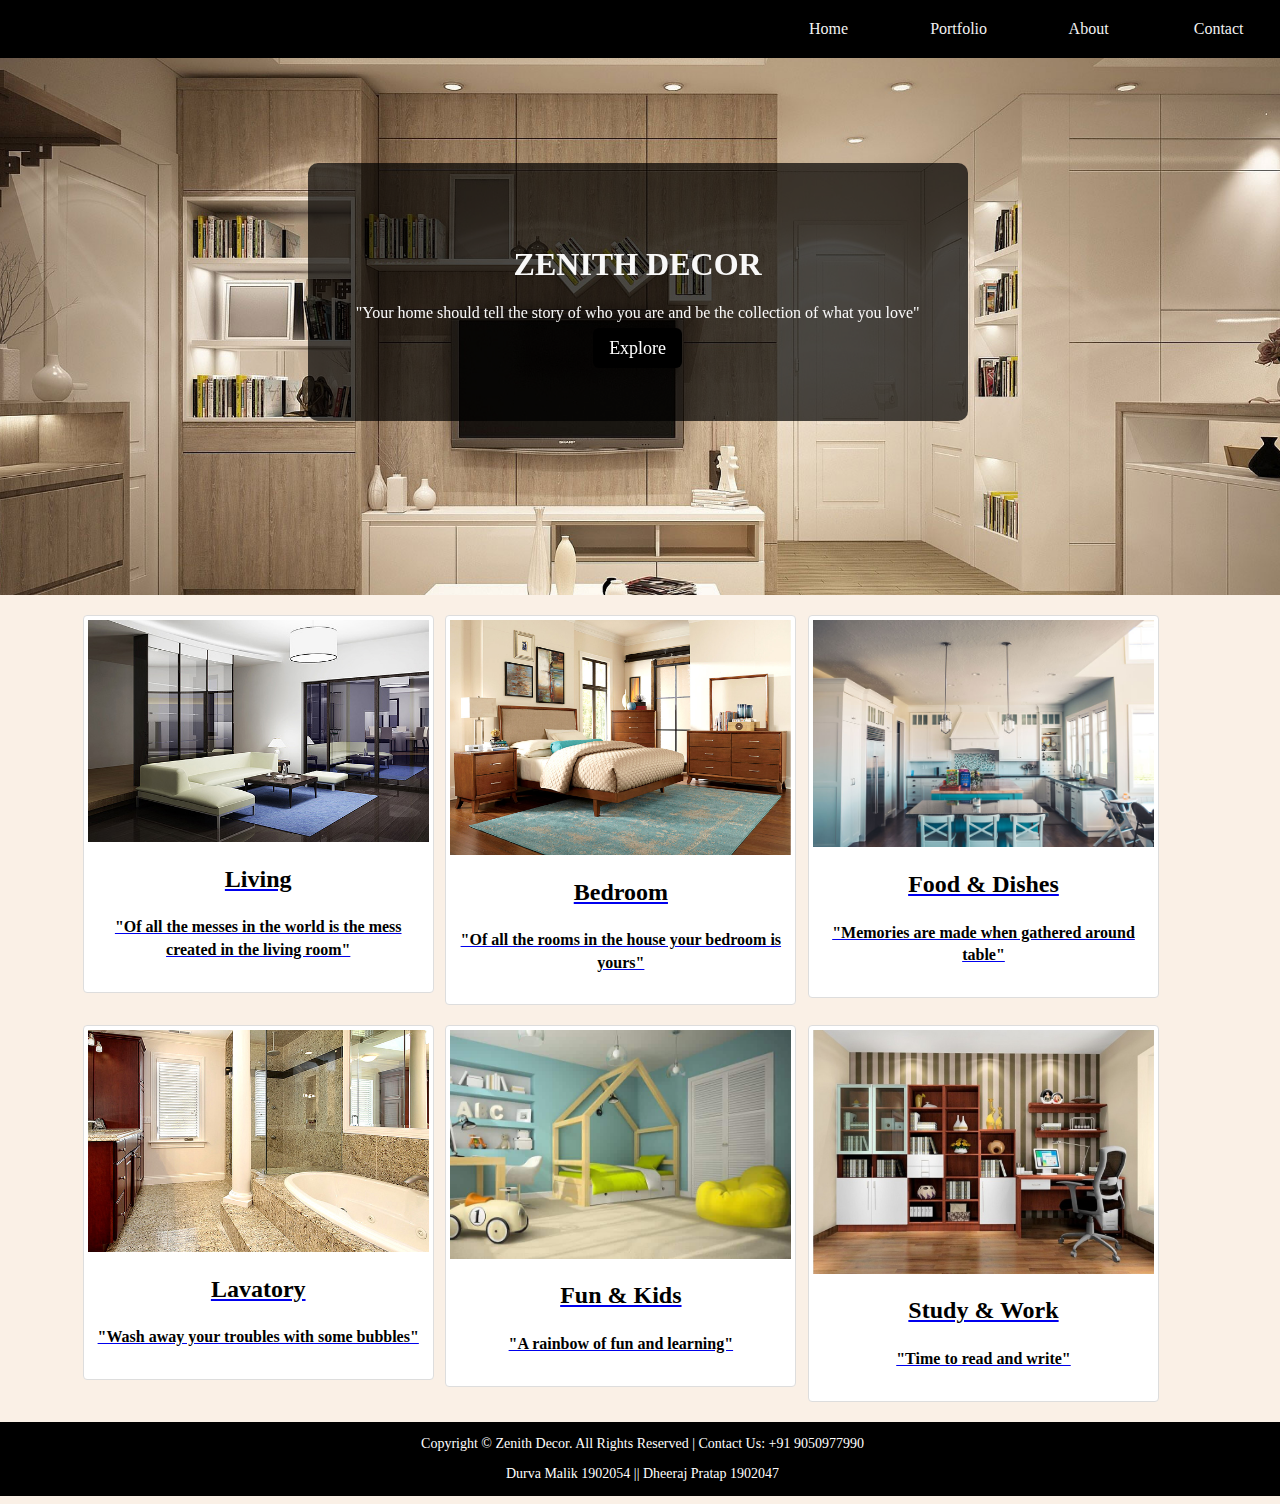
<file: index.html>
<!DOCTYPE html>
<html>
    <head>
        <title>Home Decor</title>
        <link rel="stylesheet" type="text/css" href="create.css">      
    </head>
    <body>
           <div class="hero">
               <nav>
                <ul>
                    <li><a href="newhtml.html">Contact</a></li>
                    <li><a href="about.html">About </a></li>
                    <li><a href="durva.html">Portfolio</a></li>
                    <li><a href="index.html">Home</a></li>
                </ul>
               
            </nav>
        <div class="banner-image">
           <div class="inner-banner-image">
              <center>
               <div class="banner_content">
                   <h1>ZENITH DECOR</h1>
                   <p>"Your home should tell the story of who you are and be the collection of what you love"</p>

                   <a  href="durva.html" class="button">Explore</a>   
                </div>
              </center>
           </div>
        </div>
       
           </div>
       <div class="container">
                <div class="items">
                    <a href="about.html" >
                        <img src="gallery-img5.jpg" alt="" class="thumbnail">
                        <div class="caption">
                            <h2>Living</h2>
                            <p>"Of all the messes in the world is the mess created in the living room"</p>
                        </div>
                    </a>
                </div>
                <div class="items">
                    <a href="about.html" >
                        <img src="bed.jpg" alt="" class="thumbnail">
                        <div class="caption">
                            <h2>Bedroom</h2>
                            <p>"Of all the rooms in the house your bedroom is yours"</p>
                        </div>
                    </a>
                </div>
                <div class="items">
                    <a href="about.html" >
                        <img src="image_6.jpg" alt="" class="thumbnail">
                        <div class="caption">
                            <h2>Food &  Dishes</h2>
                            <p>"Memories are made when gathered around table"</p>
                        </div>
                    </a>
                </div>
            </div>
        <div class="container">
                <div class="items">
                    <a href="about.html" >
                        <img src="gallery-img6.jpg" alt="" class="thumbnail">
                        <div class="caption">
                            <h2>Lavatory</h2>
                            <p>"Wash away your troubles with some bubbles"</p>
                        </div>
                    </a>
                </div>
                <div class="items">
                    <a href="about.html" >
                        <img src="kidds.jpg" alt="" class="thumbnail">
                        <div class="caption">
                            <h2>Fun & Kids</h2>
                            <p>"A rainbow of fun and learning"</p>
                        </div>
                    </a>
                </div>
                <div class="items">
                    <a href="about.html" >
                        <img src="study.jpg" alt="" class="thumbnail">
                        <div class="caption">
                            <h2>Study & Work</h2>
                            <p>"Time to read and write"</p>
                        </div>
                    </a>
                </div>
            </div>

        
        <footer>
            <div class="container">
                <center>
                    <p>Copyright &copy Zenith Decor. All Rights Reserved  |  Contact Us: +91 9050977990</p>
                    <p> Durva Malik 1902054 || Dheeraj Pratap 1902047</p>
                </center>
            </div>
        </footer>
     
    </body>
</html>
</file>
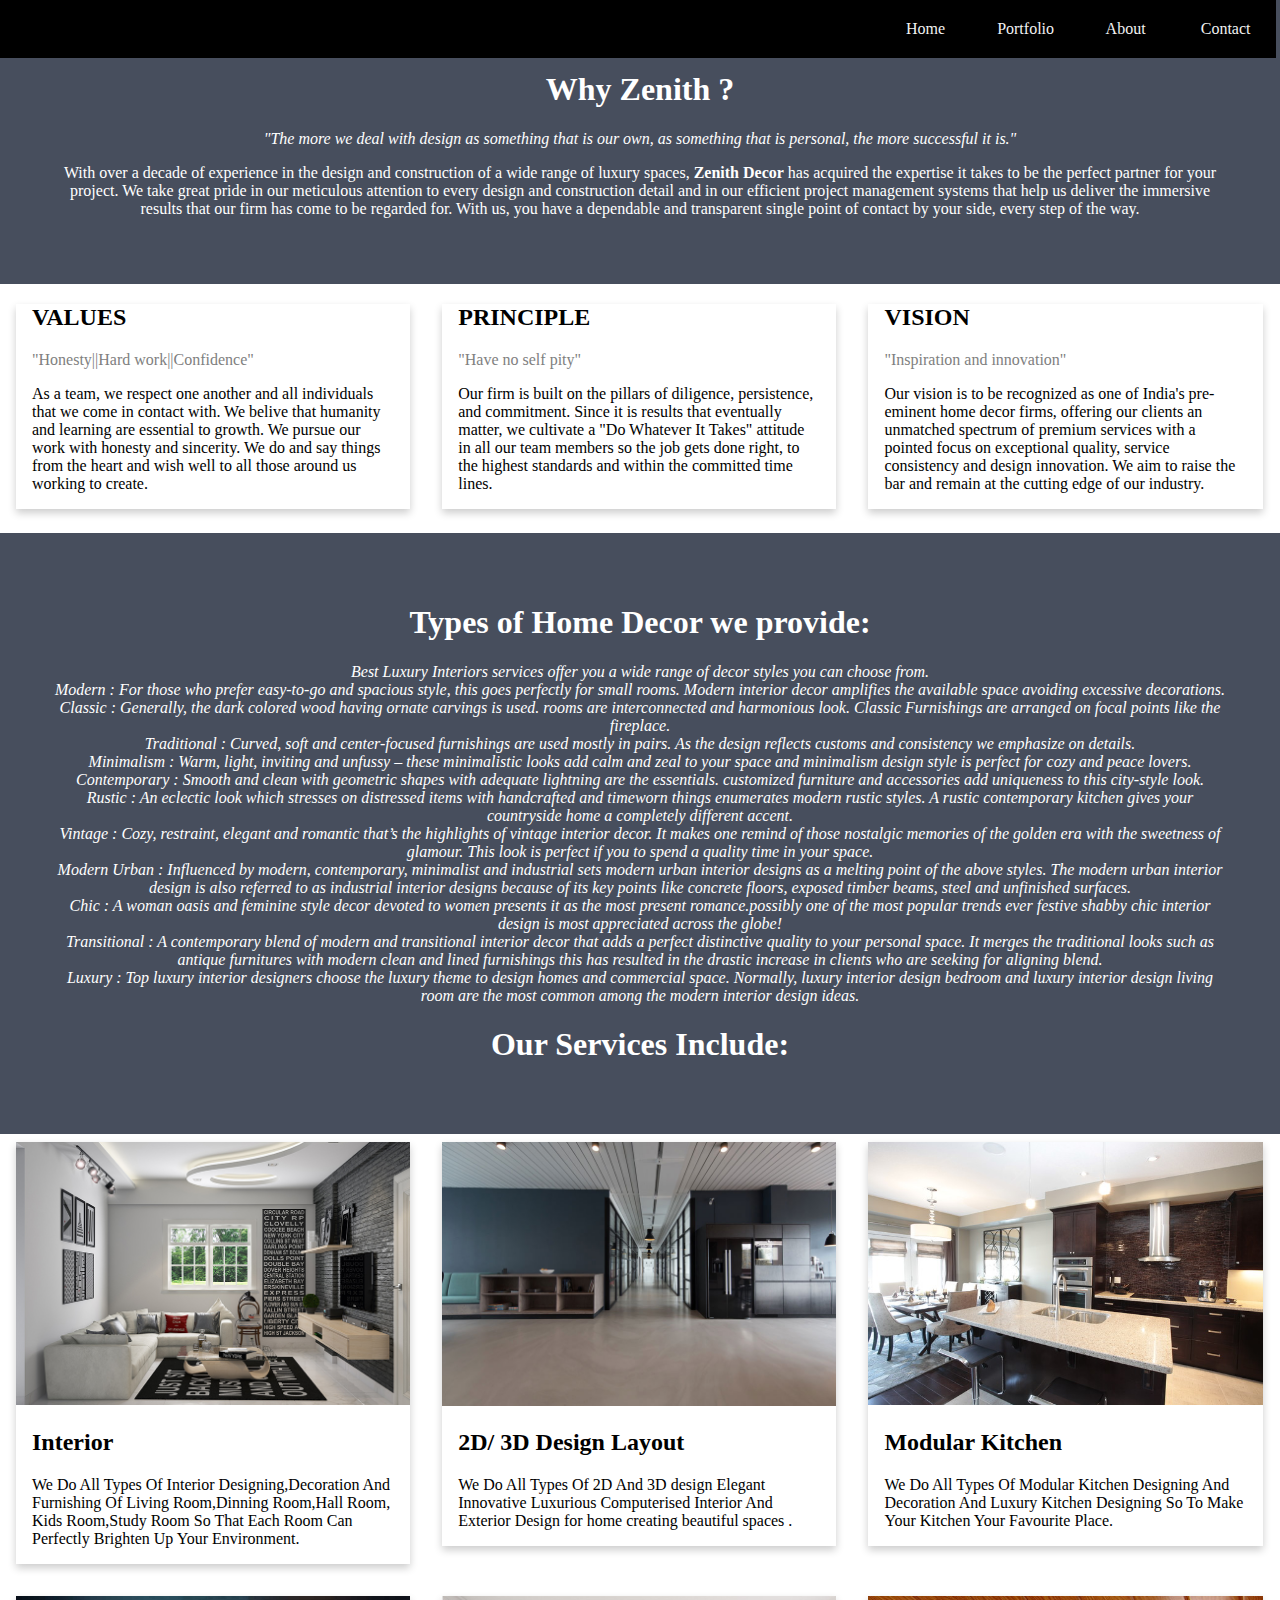
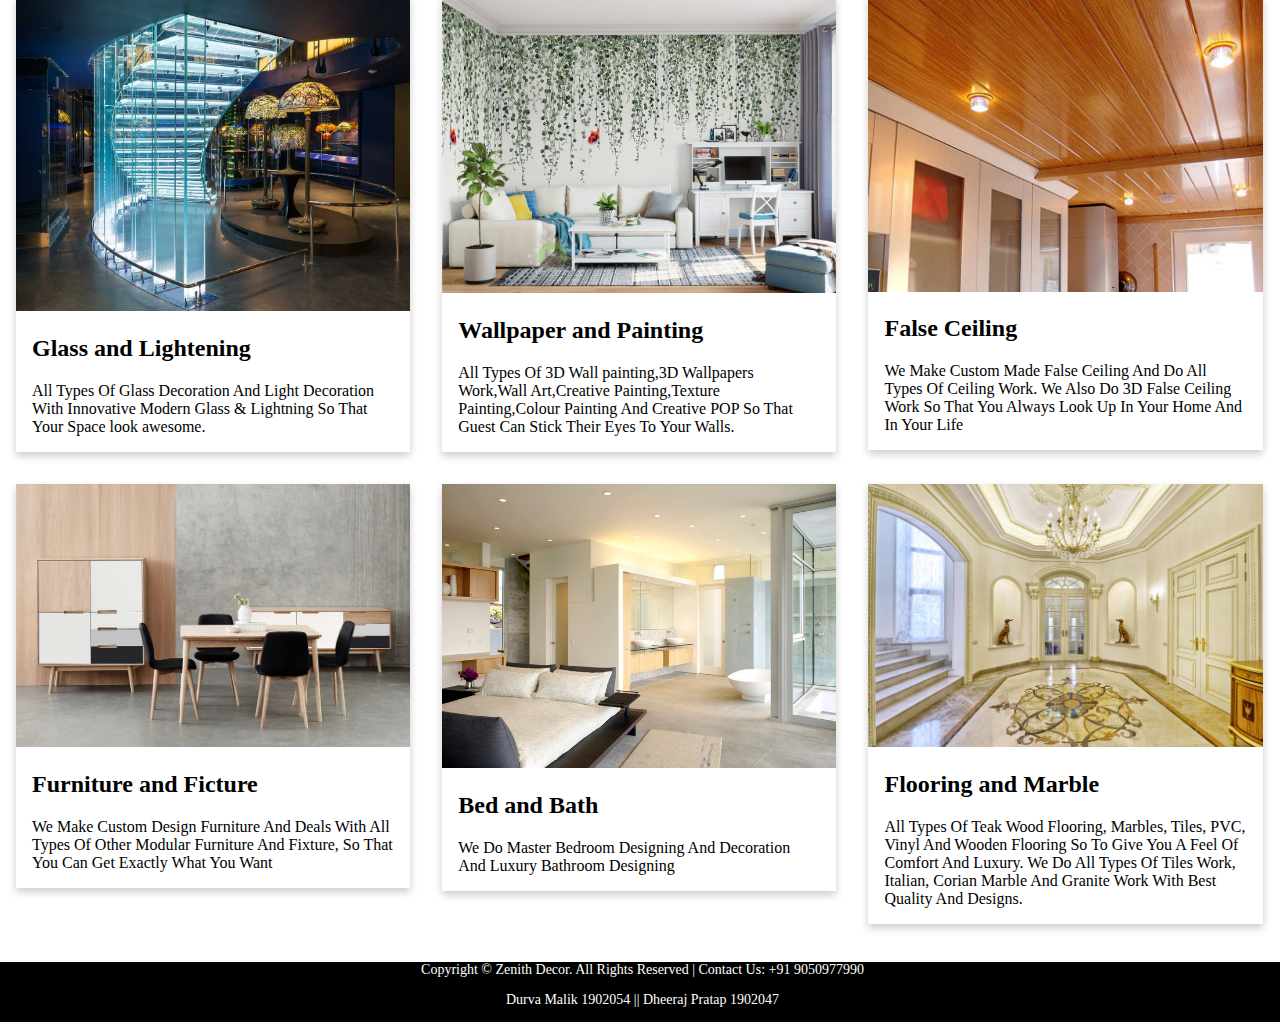
<file: about.html>
<!DOCTYPE html>
<html>
    <head>
        <title> About Us </title>
        <link rel="stylesheet" href="aboutus.css">
    </head>
    <body>
         <nav>
                <ul>
                    <li><a href="newhtml.html">Contact</a></li>
                    <li><a href="about.html">About</a></li>
                    <li><a href="durva.html">Portfolio</a></li>
                    <li><a href="index.html">Home</a></li>
                </ul>
               
            </nav>
        
        <div class="about-section">
  <h1>Why Zenith ?</h1>
  <p><i>"The more we deal with design as something that is our own, as something that is personal, the more successful it is."</i>
</p>
<p>With over a decade of experience in the design and construction of a wide range of luxury spaces, <b>Zenith Decor</b> has acquired the expertise it
      takes to be the perfect partner for your project. We take great pride in our meticulous attention to every design and construction 
      detail and in our efficient project management systems that help us deliver the immersive results that our firm has come to be regarded for.
      With us, you have a dependable and transparent single point of contact by your side, every step of the way.
      

</p>
</div>

<div class="row">
  <div class="column">
    <div class="card">
      <div class="container">
        <h2>VALUES</h2>
        <p class="title">"Honesty||Hard work||Confidence"</p>
        <p>As a team, we respect one another and all individuals that we come in contact with.
            We belive that humanity and learning are essential to growth. We pursue our work with honesty and sincerity.
            We do and say things from the heart and wish well to all those around us working to create.</p>
        
       
      </div>
    </div>
  </div>

  <div class="column">
    <div class="card">
      <div class="container">
        <h2>PRINCIPLE</h2>
        <p class="title">"Have no self pity"</p>
        <p>Our firm is built on the pillars of diligence, persistence, and commitment. 
            Since it is results that eventually matter, we cultivate a "Do Whatever It Takes" attitude in all our
            team members so the job gets done right, to the highest standards and within the committed time lines.

</p>
        
       
      </div>
    </div>
  </div>

  <div class="column">
    <div class="card">
      <div class="container">
        <h2>VISION</h2>
        <p class="title">"Inspiration and innovation"</p>
        <p>Our vision is to be recognized as one of India's pre-eminent home decor firms, offering our clients 
            an unmatched spectrum of premium services with a pointed focus on exceptional quality, service consistency and design innovation.
            We aim to raise the bar and remain at the cutting edge of our industry.

</p>
       
       
      </div>
    </div>
  </div>
</div>
    
<div class="about-section">
  <h1>Types of Home Decor we provide:</h1>
  <p><i>
          Best Luxury Interiors services offer you a wide range of decor styles you can choose from. <br>

Modern :
For those who prefer easy-to-go and spacious style, this goes perfectly for small rooms. Modern interior decor
amplifies the available space avoiding excessive decorations.
<br>
Classic :
Generally, the dark colored wood having ornate carvings is used. rooms are interconnected and harmonious look.
Classic Furnishings are arranged on focal points like the fireplace.
<br>
Traditional :
Curved, soft and center-focused furnishings are used mostly in pairs. As the design reflects customs and consistency we emphasize on details.
<br>
Minimalism :
Warm, light, inviting and unfussy – these minimalistic looks add calm and zeal to your space and
minimalism design style is perfect for cozy and peace lovers.
<br>
Contemporary :
Smooth and clean with geometric shapes with adequate lightning are the essentials. customized furniture and accessories 
add uniqueness to this city-style look.
<br>
Rustic :
An eclectic look which stresses on distressed items with handcrafted and timeworn things enumerates modern rustic styles. 
A rustic contemporary kitchen gives your countryside home a completely different accent.
<br>
Vintage :
Cozy, restraint, elegant and romantic that’s the highlights of vintage interior decor. It makes one remind of those nostalgic memories of the 
golden era with the sweetness of glamour. This look is perfect if you to spend a quality time in your space.
<br>
Modern Urban :
Influenced by modern, contemporary, minimalist and industrial sets modern urban interior designs as a melting point of the above styles. 
The modern urban interior design is also referred to as industrial interior designs because of its key points like concrete floors,
exposed timber beams, steel and unfinished surfaces.
<br>
Chic :
A woman oasis and feminine style decor devoted to women presents it as the most present romance.possibly one of the most 
popular trends ever festive shabby chic interior design is most appreciated across the globe!
<br>
Transitional :
A contemporary blend of modern and transitional interior decor that adds a perfect distinctive quality to your personal space.
It merges the traditional looks such as antique furnitures with modern clean and lined furnishings this has resulted in the drastic
increase in clients who are seeking for aligning blend.
<br>
Luxury :
Top luxury interior designers choose the luxury theme to design homes and commercial space. Normally, luxury interior design bedroom 
and luxury interior design living room are the most common among the modern interior design ideas.</i>
</p>
<h1>Our Services Include:</h1>
</div>

<div class="row">
  <div class="column">
    <div class="card">
        <a href="newhtml.html"> <img src="cry.jpg"  style="width:100%"></a>
      <div class="container">
        <h2>Interior</h2>
        <p>We Do All Types Of Interior Designing,Decoration And Furnishing Of Living Room,Dinning Room,Hall Room, 
             Kids Room,Study Room So That Each Room Can Perfectly Brighten Up Your Environment.</p>
        
       
      </div>
    </div>
  </div>
  <div class="column">
    <div class="card">
        <a href="newhtml.html"><img src="image_2.jpg" style="width:100%"></a>
      <div class="container">
        <h2>2D/ 3D Design Layout</h2>
        <p>
 We Do All Types Of 2D And 3D design Elegant Innovative Luxurious Computerised Interior And Exterior Design for home creating beautiful
 spaces .
</p>
        
       
      </div>
    </div>
  </div>

  <div class="column">
    <div class="card">
        <a href="newhtml.html"><img src="kitchen.jpg"  style="width:100%"></a>
      <div class="container">
        <h2>Modular Kitchen</h2>
        <p>We Do All Types Of Modular Kitchen Designing And Decoration And Luxury Kitchen Designing So To Make 
            Your Kitchen Your Favourite Place.
</p>
       
       
      </div>
    </div>
  </div>
</div>

<div class="row">
  <div class="column">
    <div class="card">
        <a href="newhtml.html"> <img src="cdf.jpg"  style="width:100%"></a>
      <div class="container">
          <h2>Glass and Lightening</h2>
        <p>All Types Of Glass Decoration And Light Decoration With Innovative Modern Glass & Lightning So That Your Space
        look awesome.</p>
        
       
      </div>
    </div>
  </div>

  <div class="column">
    <div class="card">
        <a href="newhtml.html">  <img src="wall.jpg" style="width:100%"></a>
      <div class="container">
        <h2>Wallpaper and Painting</h2>
        <p>All Types Of 3D Wall painting,3D Wallpapers Work,Wall Art,Creative Painting,Texture Painting,Colour
            Painting And Creative POP So That Guest Can Stick Their Eyes To Your Walls.
</p>
      </div>
    </div>
  </div>

  <div class="column">
    <div class="card">
        <a href="newhtml.html"><img src="ceil.jpg"  style="width:100%"></a>
      <div class="container">
        <h2>False Ceiling</h2>
        <p>We Make Custom Made False Ceiling And Do All Types Of Ceiling Work. We Also Do 3D False Ceiling Work So That You 
            Always Look Up In Your Home And In Your Life

        </p>       
      </div>
    </div>
  </div>
</div>
<div class="row">
        <div class="column">
    <div class="card">
        <a href="newhtml.html"> <img src="fur.jpg"  style="width:100%"></a>
      <div class="container">
        <h2>Furniture and Ficture</h2>
        <p>We Make Custom Design Furniture And Deals With All Types Of Other Modular Furniture And Fixture, So That You Can Get Exactly What You Want

</p>
      </div>
    </div>
  </div>
         <div class="column">
    <div class="card">
        <a href="newhtml.html"><img src="bbbb.jpg"  style="width:100%"></a>
      <div class="container">
        <h2>Bed and Bath</h2>
        <p>We Do Master Bedroom Designing And Decoration And Luxury Bathroom Designing

</p>
      </div>
    </div>
  </div>
             <div class="column">
    <div class="card">
        <a href="newhtml.html"><img src="flo.jpg" style="width:100%"></a>
      <div class="container">
        <h2>Flooring and Marble</h2>
        <p>All Types Of Teak Wood Flooring, Marbles, Tiles, PVC, Vinyl And Wooden Flooring So To Give You A Feel Of Comfort And Luxury.
            We Do All Types Of Tiles Work, Italian, Corian Marble And Granite Work With Best Quality And Designs.

</p>
      </div>
    </div>
  </div>
</div>
<footer>
            <div class="container">
                <center>
                    <p>Copyright &copy Zenith Decor. All Rights Reserved  |  Contact Us: +91 9050977990</p>
                    <p>Durva Malik 1902054 || Dheeraj Pratap 1902047</p>
                </center>
            </div>
        </footer>
     

</body>
</html>
</file>
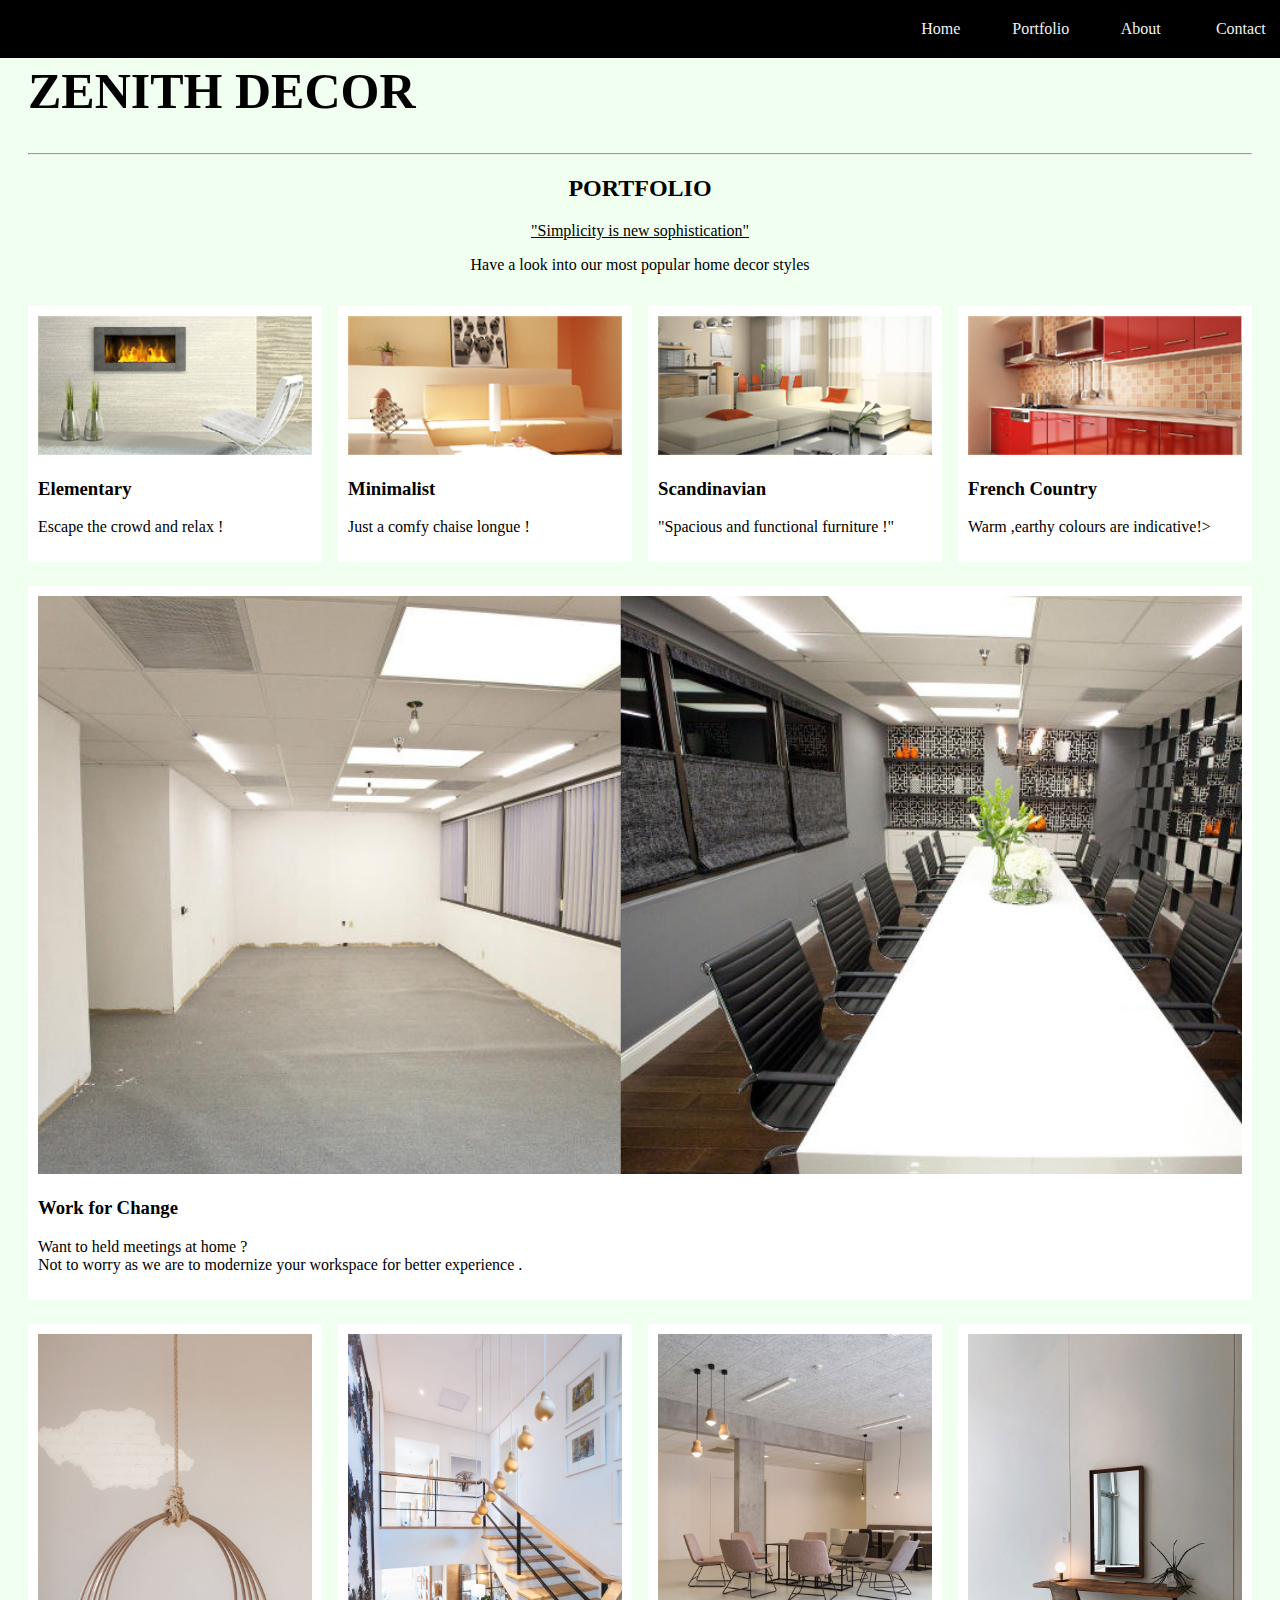
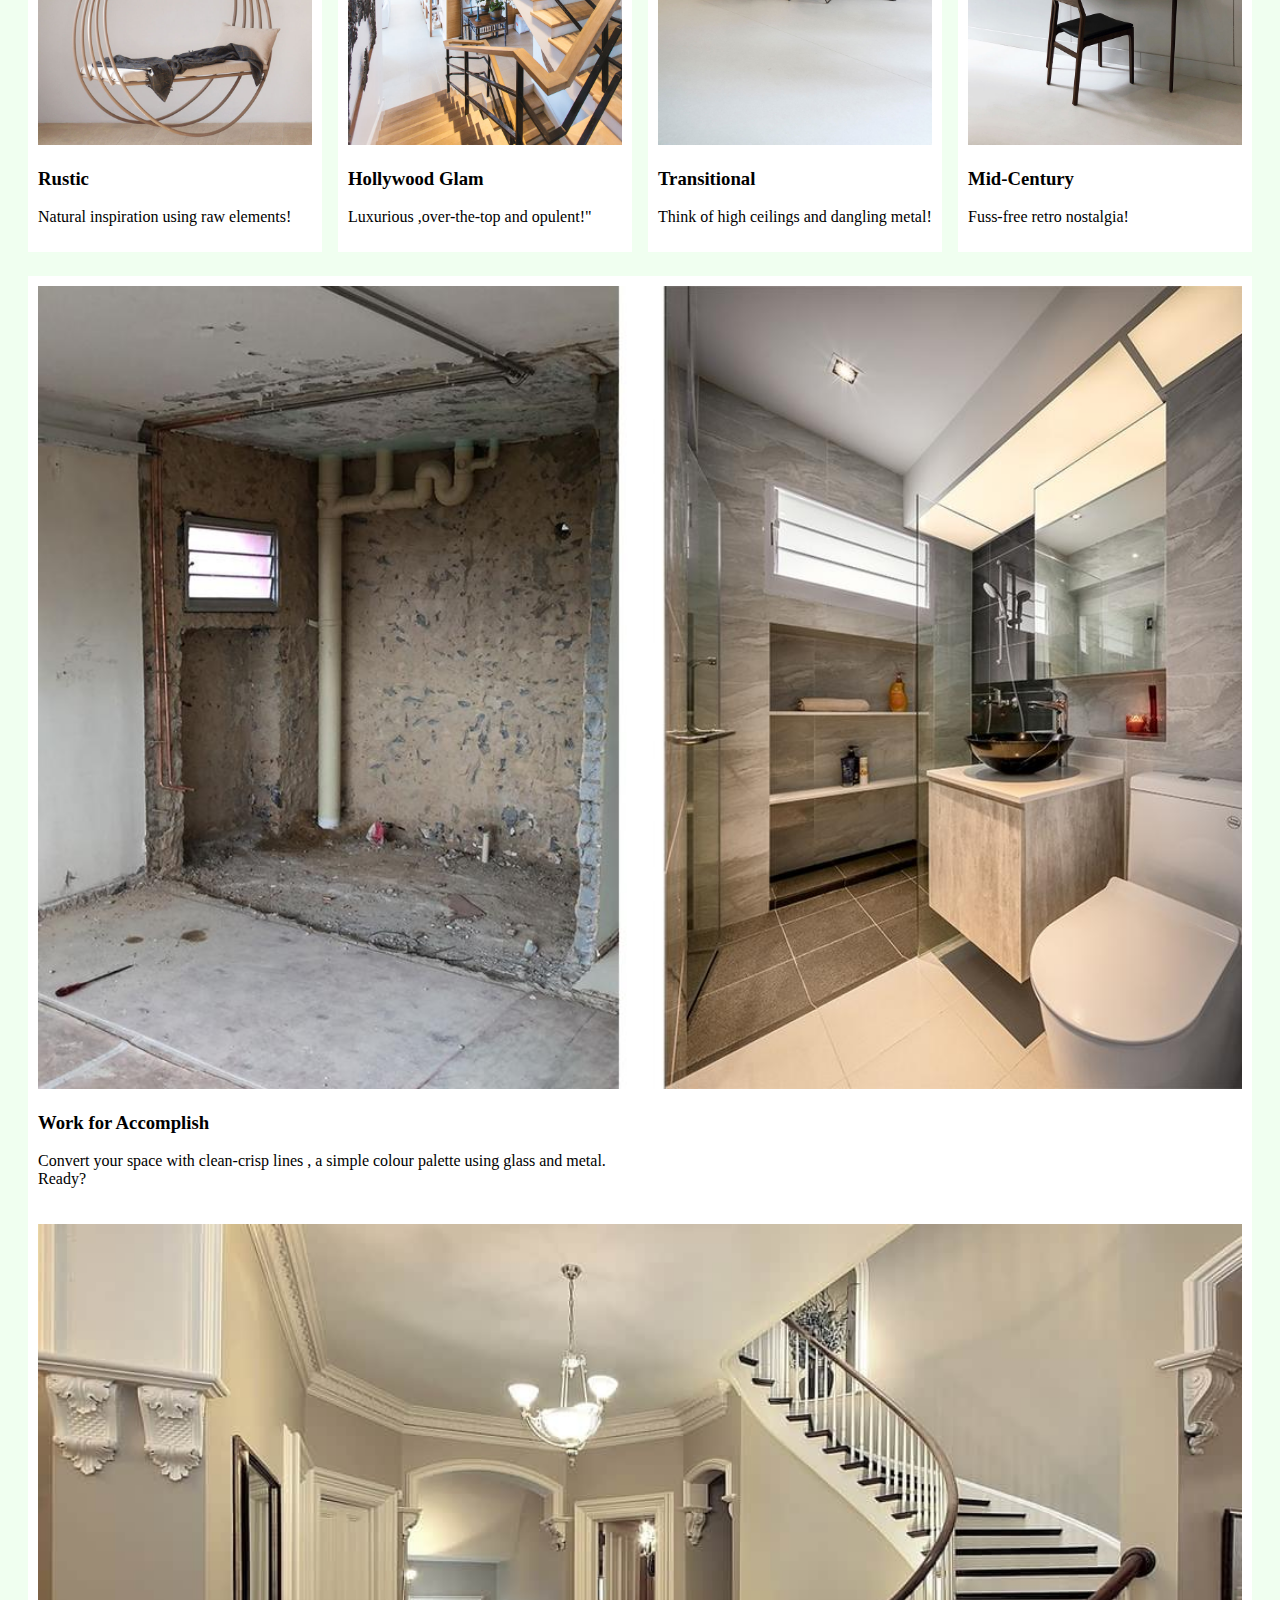
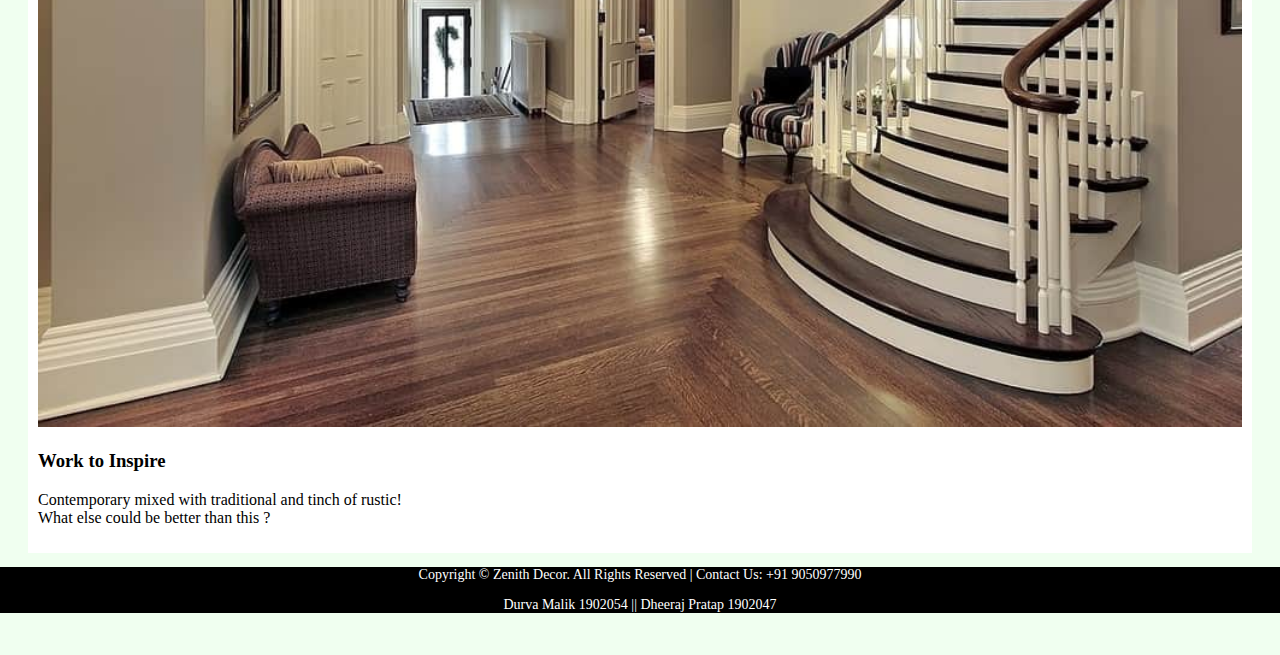
<file: durva.html>
<!DOCTYPE html>
<html>
    <head>
        <title>Portfolio</title> 
        <link rel="stylesheet" href="work.css">
    </head>
    <body>
         <nav>
                <ul>
                    <li><a href="newhtml.html">Contact</a></li>
                    <li><a href="about.html">About </a></li>
                    <li><a href="durva.html">Portfolio</a></li>
                    <li><a href="index.html">Home</a></li>
                </ul>
               
            </nav>
    <div class="main">

<h1>ZENITH DECOR</h1>
<hr>
<center>
<h2>PORTFOLIO</h2>
<p><u>"Simplicity is new sophistication"</u></p>
<p>Have a look into our most popular home decor styles<p>
</center>
<div class="row">
  <div class="column">
    <div class="content">
      <img src="page4-img1.jpg" style="width:100%">
      <h3>Elementary</h3>
      <p>Escape the crowd and relax !</p>
    </div>
  </div>
  <div class="column">
    <div class="content">
      <img src="page4-img3.jpg" style="width:100%">
      <h3>Minimalist</h3>
      <p>Just a comfy chaise longue !</p>
    </div>
  </div>
  <div class="column">
    <div class="content">
      <img src="page4-img5.jpg"  style="width:100%">
      <h3>Scandinavian</h3>
      <p>"Spacious and functional furniture !"</p>
    </div>
  </div>
  <div class="column">
    <div class="content">
      <img src="page4-img4.jpg" style="width:100%">
      <h3>French Country</h3>
      <p>Warm ,earthy colours are indicative!>
    </div>
  </div>
    
</div>

<div class="content">
  <img src="after.jpg" style="width:100%">
  <h3>Work for Change</h3>
  <p>Want to held meetings at home ?<br>Not to worry as we are to modernize your workspace for better experience .</p>
</div>
<div class="row">
  <div class="column">
    <div class="content">
      <img src="work-3.jpg" style="width:100%">
      <h3>Rustic</h3>
      <p>Natural inspiration using raw elements!</p>
    </div>
  </div>
  <div class="column">
    <div class="content">
      <img src="work-8.jpg"  style="width:100%">
      <h3>Hollywood Glam</h3>
      <p>Luxurious ,over-the-top and opulent!"</p>
    </div>
  </div>
  <div class="column">
    <div class="content">
      <img src="work-1.jpg" style="width:100%">
      <h3>Transitional</h3>
      <p>Think of high ceilings and dangling metal!</p>
    </div>
  </div>
  <div class="column">
    <div class="content">
      <img src="work-2.jpg" style="width:100%">
      <h3>Mid-Century</h3>
      <p>Fuss-free retro nostalgia!</p>
    </div>
  </div>
</div>
<div class="content">
  <img src="ty.jpg" style="width:100%">
  <h3>Work for Accomplish</h3>
  <p>Convert your space with clean-crisp lines , a simple colour palette using glass and metal.<br>Ready?</p>
</div>
<div class="content">
  <img src="rte.jpg"  style="width:100%">
  <h3>Work to Inspire</h3>
  <p>Contemporary mixed with traditional and tinch of rustic!<br>What else could be better than this ?</p>
</div>
    </div>
<footer>
        <div>
                <center>
                    <p>Copyright &copy Zenith Decor. All Rights Reserved  |  Contact Us: +91 9050977990</p>
                    <p>Durva Malik 1902054 || Dheeraj Pratap 1902047</p>
                </center>
            </div>
    </footer>
</body>
    </html>
</file>
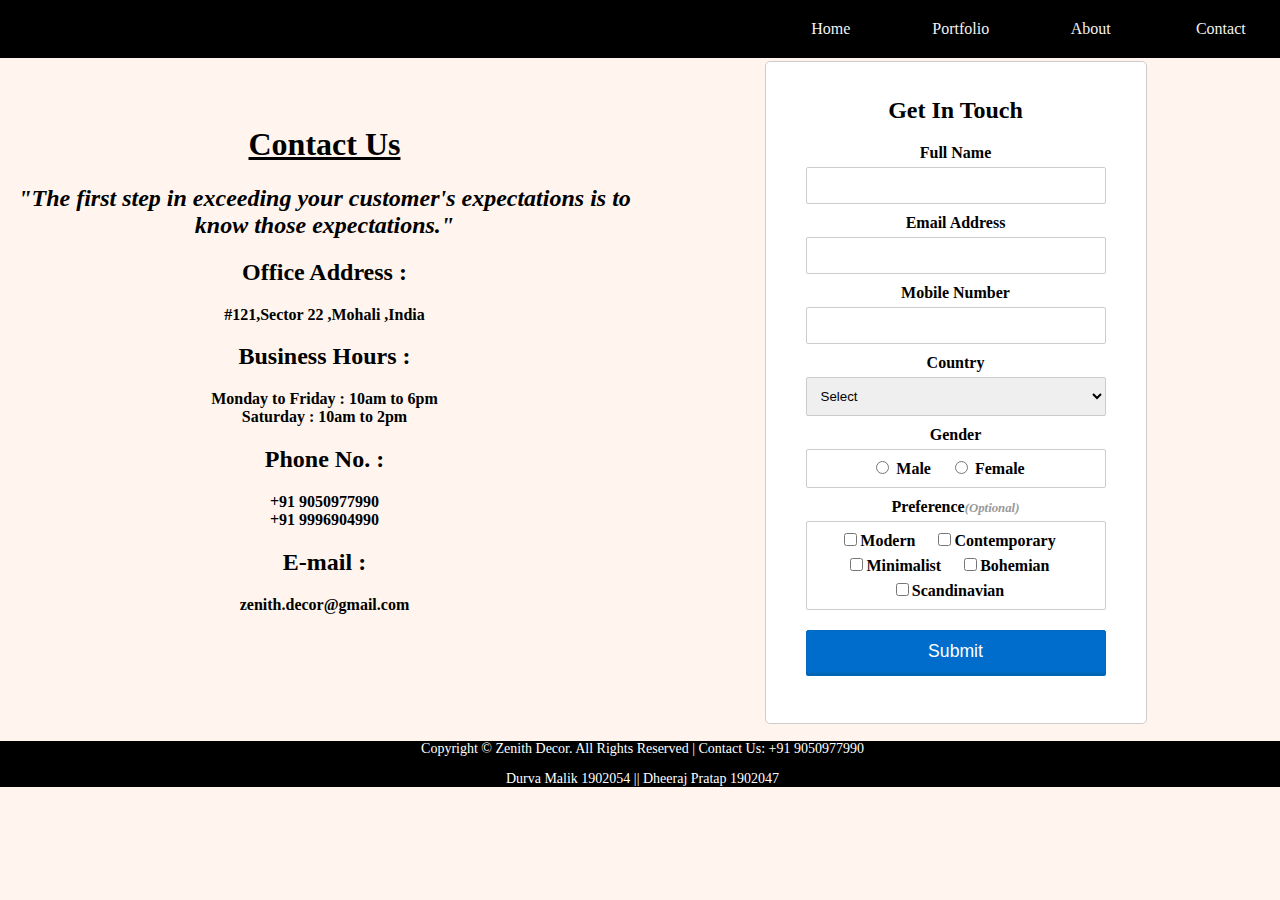
<file: newhtml.html>
<!DOCTYPE html>
<html lang="en">
<head>
    <meta charset="UTF-8">
    <title>REGISTER FOR MORE</title>
    <link rel="stylesheet" href="made.css">
    <script src="java.js"></script>
</head>
<body>
     <nav>
                <ul>
                    <li><a href="newhtml.html">Contact</a></li>
                    <li><a href="about.html">About</a></li>
                    <li><a href="durva.html">Portfolio</a></li>
                    <li><a href="index.html">Home</a></li>
                </ul>
               
            </nav>
    <table>
        <th class="ok">
           
            <h1><u>Contact Us</u></h1>
      <h2><i>"The first step in exceeding your customer's expectations is to know those expectations."</i>
</h2>       
    <h2> Office Address :</h2>
    <p>#121,Sector 22 ,Mohali ,India</p>
    <h2> Business Hours :</h2>
    <p>Monday to Friday : 10am to 6pm<br>
Saturday : 10am to 2pm</p>
    <h2>Phone No. :</h2>
    <p>+91 9050977990<br>
    +91 9996904990</p>
    <h2>E-mail :</h2>
    <p>zenith.decor@gmail.com</p></th>
        <th> <div class="back">        
<form name="contactForm" onsubmit="return validateForm()" action="confirmation.php" method="post">
    <h2>Get In Touch</h2>
    <div class="row">
        <label>Full Name</label>
        <input type="text" name="name">
        <div class="error" id="nameErr"></div>
    </div>
    <div class="row">
        <label>Email Address</label>
        <input type="text" name="email">
        <div class="error" id="emailErr"></div>
    </div>
    <div class="row">
        <label>Mobile Number</label>
        <input type="text" name="mobile" maxlength="10">
        <div class="error" id="mobileErr"></div>
    </div>
    <div class="row">
        <label>Country</label>
        <select name="country">
            <option>Select</option>
            <option>Australia</option>
            <option>India</option>
            <option>United States</option>
            <option>United Kingdom</option>
            <option>Sri Lanka</option>
            <option>Nepal</option>
            <option>Italy</option>
            <option>Germany</option>
            
        </select> 
        <div class="error" id="countryErr"></div>
    </div>
    <div class="row">
        <label>Gender</label>
        <div class="form-inline">
            <label><input type="radio" name="gender" value="male"> Male</label>
            <label><input type="radio" name="gender" value="female"> Female</label> 
        </div>
        <div class="error" id="genderErr"></div>
    </div>
    <div class="row">
        <label>Preference<i>(Optional)</i></label>
        <div class="form-inline">
            <label><input type="checkbox" name="choice[]" value="">Modern </label>
            <label><input type="checkbox" name="choice[]" value="">Contemporary</label>
            <label><input type="checkbox" name="choice[]" value="">Minimalist</label> 
            <label><input type="checkbox" name="choice[]" value="">Bohemian</label>
            <label><input type="checkbox" name="choice[]" value="">Scandinavian</label>
        </div>
    </div>         
       
    <div class="row">
        <input type="submit" value="Submit">
    </div>
</form></th>
    </table>
    <footer>
        <div>
                <center>
                    <p>Copyright &copy Zenith Decor. All Rights Reserved  |  Contact Us: +91 9050977990</p>
                    <p>Durva Malik 1902054 || Dheeraj Pratap 1902047</p>
                </center>
            </div>
    </footer>
    
</body>
</html>
</file>
<file: create.css>
body{
    background-color:#faf0e6;
}
.hero{
    background-image: url("bg_2.jpg");
    background-repeat: no-repeat;
    width:102%;
    margin-left: -15px;
    background-size: cover;
  
    
}
nav{
    width:102%;
    background-color: black;
    overflow: auto;
    margin-left:-15px;
    position: fixed;
    top:0;
     
}
ul{
    padding:0;
    margin:0;
    list-style: none;
    
}
li{
    float:right;
    
}
nav a{
    width:100px;
    display: block;
    padding: 20px 15px;
    text-decoration: none;
    font-family:serif;
    color:#f2f2f2;
    text-align: center;
}
nav a:hover{
    background:white;
    color: black;
    transition: 0.5s;
    text-transform: uppercase;
}
.banner-image{
    padding-bottom: 50px;
    margin-bottom: 20px;
    text-align: center;
    color: #f8f8f8;
    
    background-size: cover;
}

.inner-banner-image{
    padding-top: 12%;
    width:80%;
    margin:auto;
}

.banner_content{
    position: relative;
    padding-top: 6%;
    padding-bottom: 6%;
    overflow:hidden;
    margin-bottom: 12%;
    background-color: rgba(0, 0, 0, 0.7);
    max-width: 660px;
    border-radius: 10px;
}
.button{
    text-decoration: none;
    color:white;
    font-family: serif;
    background-color:black;
    padding: 10px 16px;
    font-size: 18px;
    border-radius: 6px;
}
.button:hover{
    background:white;
    color:black;
    text-transform: uppercase;
}
.container{
    width:90%;
    margin:auto;
    overflow:hidden;
}

.items{
    width:30%;
    display: block;
    padding: 4px;
    margin-bottom: 20px;
    line-height: 1.42857143;
    background-color: #fff;
    border: 1px solid #ddd;
    border-radius: 4px;
    float:left;
    margin-left:1%;
}

.thumbnail{
    display: block;
    max-width: 100%;
    height: auto;
}

.caption{
    color:#000;
    padding:0px 10px 10px;
    font-weight: bold;
    text-align: center;
}

footer{
    background-color:black;
    color:white;
    font-size:14px;
    margin-left: -15px;
    margin-right:-20px; 
}
.logo{
    width:30%;
    float:left;
    line-height: 100px;
}
.logo a{
    text-decoration: none;
    font-size: 30px;
    font-family:bignoodletitling;
    color: #fff;
    letter-spacing: 5px;
}
</file>
<file: aboutus.css>
body {
  font-family:serif;
  margin: 0;
  background-color:white;
}

html {
  box-sizing: border-box;
}

*, *:before, *:after {
  box-sizing: inherit;
}

.column {
  float: left;
  width: 33.3%;
  margin-bottom: 16px;
  padding: 0 8px;
}

.card {
  box-shadow: 0 4px 8px 0 rgba(0, 0, 0, 0.2);
  margin: 8px;
}

.about-section {
  padding: 50px;
  text-align: center;
  background-color: #474e5d;
  color: white;
}

.container {
  padding: 0 16px;
}

.container::after, .row::after {
  content: "";
  clear: both;
  display: table;
}

.title {
  color: grey;
}

.button {
  border: none;
  outline: 0;
  display: inline-block;
  padding: 8px;
  color: white;
  background-color: #000;
  text-align: center;
  cursor: pointer;
  width: 100%;
}

.button:hover {
  background-color: #555;
}

nav{
    width:102%;
    background-color: black;
    overflow: auto;
    margin-left:-30px;
    margin-right:-30px;
  position: fixed;
    top:0;
     
}
ul{
    padding:0;
    margin:0;
    list-style: none;
    
}
li{
    float:right;
    
}
nav a{
    width:100px;
    display: block;
    padding: 20px 15px;
    text-decoration: none;
    font-family:serif;
    color:#f2f2f2;
    text-align: center;
}
nav a:hover{
    background:white;
    color: black;
    transition: 0.5s;
    text-transform: uppercase;
}
footer{
    background-color:black;
    color:white;
    font-size:14px;
    margin-left: -15px;
    margin-right:-20px; 
}
</file>
<file: work.css>
* {
  box-sizing: border-box;
}

body {
  background-color:#f0fff0;
  padding: 20px;
  font-family: serif;
}


.main {
  max-width:1290px;
  margin: auto;
}

h1 {
  font-size: 50px;
  word-break: break-all;
}

.row {
  margin: 8px -16px;
}


.row,
.row > .column {
  padding: 8px;
}


.column {
  float: left;
  width: 25%;
}


.row:after {
  content: "";
  display: table;
  clear: both;
}
.content {
  background-color: white;
  padding: 10px;
}

footer{
    background-color:black;
    color:white;
    font-size:14px;
margin-left: -50px;
margin-right:-50px;
}
nav{
    width:101%;
    background-color: black;
    overflow: auto;
    margin-left:-30px;
    position: fixed;
    top:0;
     
}
ul{
    padding:0;
    margin:0;
    list-style: none;
    
}
li{
    float:right;
    
}
nav a{
    width:100px;
    display: block;
    padding: 20px 15px;
    text-decoration: none;
    font-family:serif;
    color:#f2f2f2;
    text-align: center;
}
nav a:hover{
    background:white;
    color: black;
    transition: 0.5s;
    text-transform: uppercase;
}
</file>
<file: made.css>
body {
    font-size: 16px;
    font-family:serif;
    background-color:#fff5ee;
   
}
h2 {
    text-align: center;
    text-decoration:none;
}
form {
    width: 300px;
    background: #fff;
    padding: 15px 40px 40px;
    border: 1px solid #ccc;
    margin: 50px auto 0;
    border-radius: 5px;
}
label {
    display: block;
    margin-bottom: 5px
}
label i {
    color: #999;
    font-size: 80%;
}
input, select {
    border: 1px solid #ccc;
    padding: 10px;
    display: block;
    width: 100%;
    box-sizing: border-box;
    border-radius: 2px;
}
.row {
    padding-bottom: 10px;
}
.form-inline {
    border: 1px solid #ccc;
    padding: 8px 10px 4px;
    border-radius: 2px;
}
.form-inline label, .form-inline input {
    display: inline-block;
    width: auto;
    padding-right: 15px;
}
.error {
    color: red;
    font-size: 90%;
}
input[type="submit"] {
    font-size: 110%;
    font-weight: 100;
    background: #006dcc;
    border-color: #016BC1;
    box-shadow: 0 3px 0 #0165b6;
    color: #fff;
    margin-top: 10px;
    cursor: pointer;
}
input[type="submit"]:hover {
    background: #0165b6;
}

footer{
    background-color:black;
    color:white;
    font-size:14px;
    margin-left: -15px;
    margin-right: -20px;
  

}

.back{
   margin-left:0%;
}
h1,h2{
    align:left;
}
th{
    width:50%;
  
}
nav{
    width:101%;
    background-color: black;
    overflow: auto;
    margin-left:-15px;
    position: fixed;
    top:0;
     
}
ul{
    padding:0;
    margin:0;
    list-style: none;
    
}
li{
    float:right;
    
}
nav a{
    width:100px;
    display: block;
    padding: 20px 15px;
    text-decoration: none;
    font-family:serif;
    color:#f2f2f2;
    text-align: center;
}
nav a:hover{
    background:white;
    color: black;
    transition: 0.5s;
    text-transform: uppercase;
}
</file>
